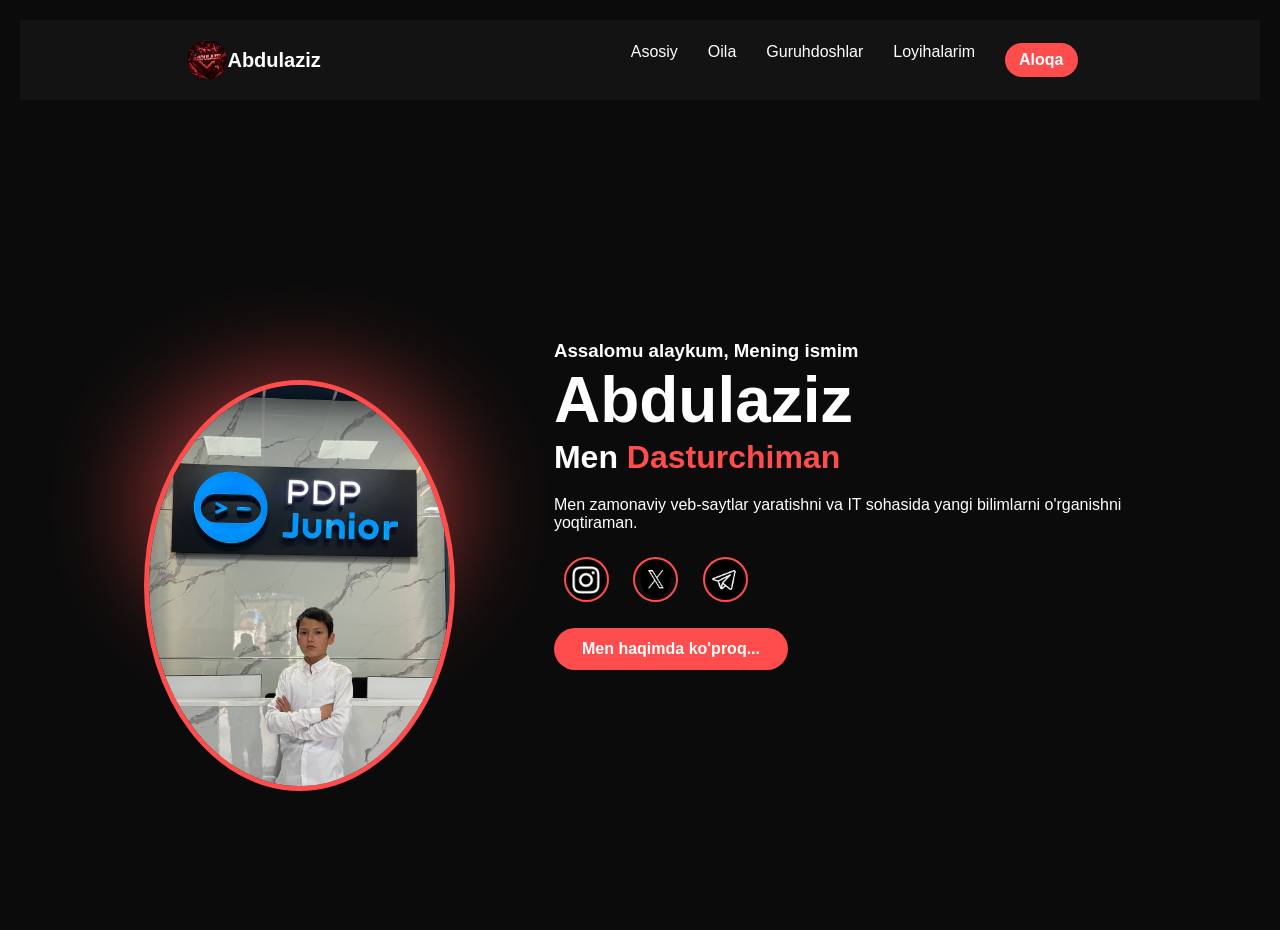
<file: index.html>
<!DOCTYPE html>
<html lang="en">
<head>
    <meta charset="UTF-8">
    <meta name="viewport" content="width=device-width, initial-scale=10">
    <title>Portfolio</title>
    <link rel="stylesheet" href="main.css">
</head>
<body class="dark-theme">

    <header>
    <nav class="navbar">
        <a href="./index.html" class="logo"> <img class="pic-logo" src="./me.png" alt="">Abdulaziz</a>
        <ul class="nav-links">
            <li><a href="#home">Asosiy</a></li> 
            <li><a href="./family.html">Oila</a></li>
            <li><a href="./groupmates.html">Guruhdoshlar</a></li>
            <li><a href="./projects.html">Loyihalarim</a></li>
            <li><label for="modal-toggle" class="navbar-link">Aloqa</label></li>
        </ul>
    </nav>
</header>

<input type="checkbox" id="modal-toggle" class="modal-checkbox">

<div class="modal-overlay">
    <div class="modal-content">
        <label for="modal-toggle" class="close-modal">&times;</label>
        <h3 class="login-title" >Kirish</h3>
        <form action="#">
            <input type="text" placeholder="Foydalanuvchi nomi" class="modal-input">
            <input type="password" placeholder="Parol" class="modal-input">
            <button type="submit" class="btn" style="width: 100%; border: none; cursor: pointer;">Kirish</button>
        </form>
    </div>
</div>

    <main id="home" class="hero">
        <div class="hero-image">
            <div class="circle-bg"></div>
            <img src="./abdulaziz.jpg" alt="Avatar">
        </div>

        <div class="hero-text">
            <h3>Assalomu alaykum, Mening ismim</h3>
            <h1>Abdulaziz</h1>
            <h2>Men <span class="typing">Dasturchiman</span></h2>
            <p>Men zamonaviy veb-saytlar yaratishni va IT sohasida yangi bilimlarni o'rganishni yoqtiraman. </p>
            
            <div class="social-icons">
                <a href="#">
                    <img class="pic-ic" src="./ins.png"alt="">
                </a>
                <a href="#">
                    <img src="./x.png" alt="" class="pic-ic">
                </a>
                <a href="#"> 
                    <img src="./tg.png" alt=""class="pic-ic">
                </a>
            </div>

            <a href="./about.html" class="btn">Men haqimda ko'proq...</a>
        </div>
    </main>
</body> 
</html>
</file>
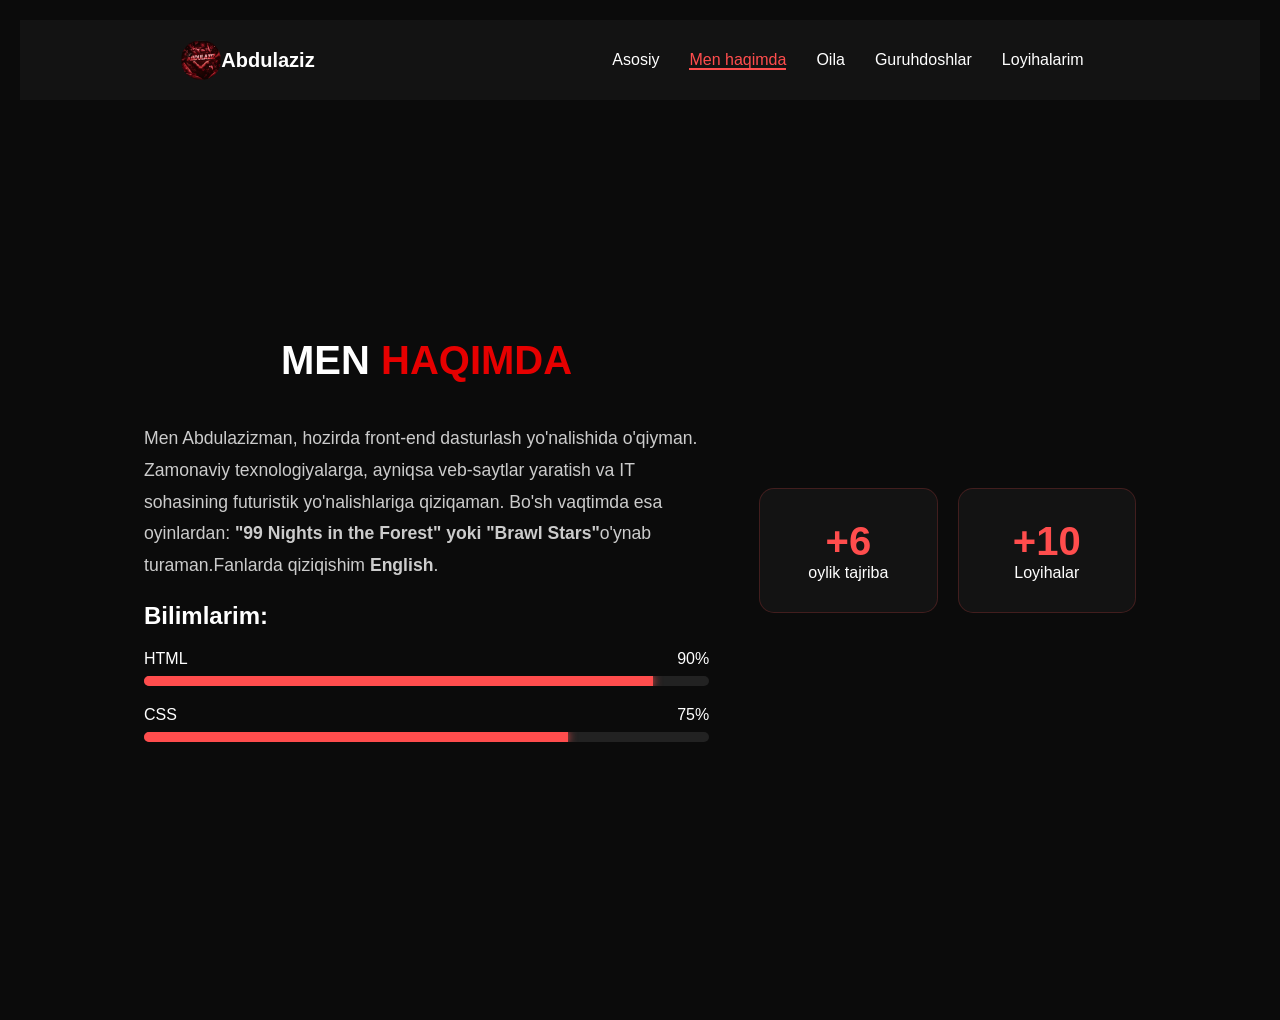
<file: about.html>
<!DOCTYPE html>
<html lang="en">
<head>
    <meta charset="UTF-8">
    <meta name="viewport" content="width=device-width, initial-scale=1.0">
    <title>About</title>
    <link rel="stylesheet" href="main.css">
</head>
<body class="dark-theme">

    <header>
        <nav>
            <a href="./index.html" class="logo"> <img class="pic-logo" src="./me.png" alt="">Abdulaziz</a>
            <ul class="nav-links">
                <li><a href="./index.html">Asosiy</a></li>
                <li><a href="#about" class="active">Men haqimda</a></li>
                <li><a href="./family.html">Oila</a></li>
                <li><a href="./groupmates.html">Guruhdoshlar</a></li>
                <li><a href="./projects.html">Loyihalarim</a></li>
            </ul>
        </nav>
    </header>

    <section id="about" class="about-section">
        <div class="about-container">
            <div class="about-content">
                <h1 class="section-title">Men <span>Haqimda</span></h1>
                <p class="about-text">
                    Men Abdulazizman, hozirda front-end dasturlash yo'nalishida o'qiyman. 
                    Zamonaviy texnologiyalarga, ayniqsa veb-saytlar yaratish va IT sohasining futuristik 
                    yo'nalishlariga qiziqaman. Bo'sh vaqtimda esa oyinlardan: <strong> "99 Nights in the Forest" yoki "Brawl Stars"</strong>o'ynab turaman.Fanlarda qiziqishim <strong>English</strong>.
                    
                </p>

                <div class="skills-container">
                    <h3>Bilimlarim:</h3>
                    <div class="skill-box">
                        <div class="skill-info">
                            <span>HTML</span>
                            <span>90%</span>
                        </div>
                        <div class="skill-bar"><div class="bar-fill" style="width: 90%;"></div></div>
                    </div>

                    <div class="skill-box">
                        <div class="skill-info">
                            <span>CSS</span>
                            <span>75%</span>
                        </div>
                        <div class="skill-bar"><div class="bar-fill" style="width: 75%;"></div></div>
                    </div>

                </div>
            </div>

            <div class="about-stats">
                <div class="stat-card">
                    <h2>+6</h2>
                    <p>oylik tajriba</p>
                </div>
                <div class="stat-card">
                    <h2>+10</h2>
                    <p>Loyihalar</p>
                </div>
            </div>
        </div>
    </section>

</body>
</html>
</file>
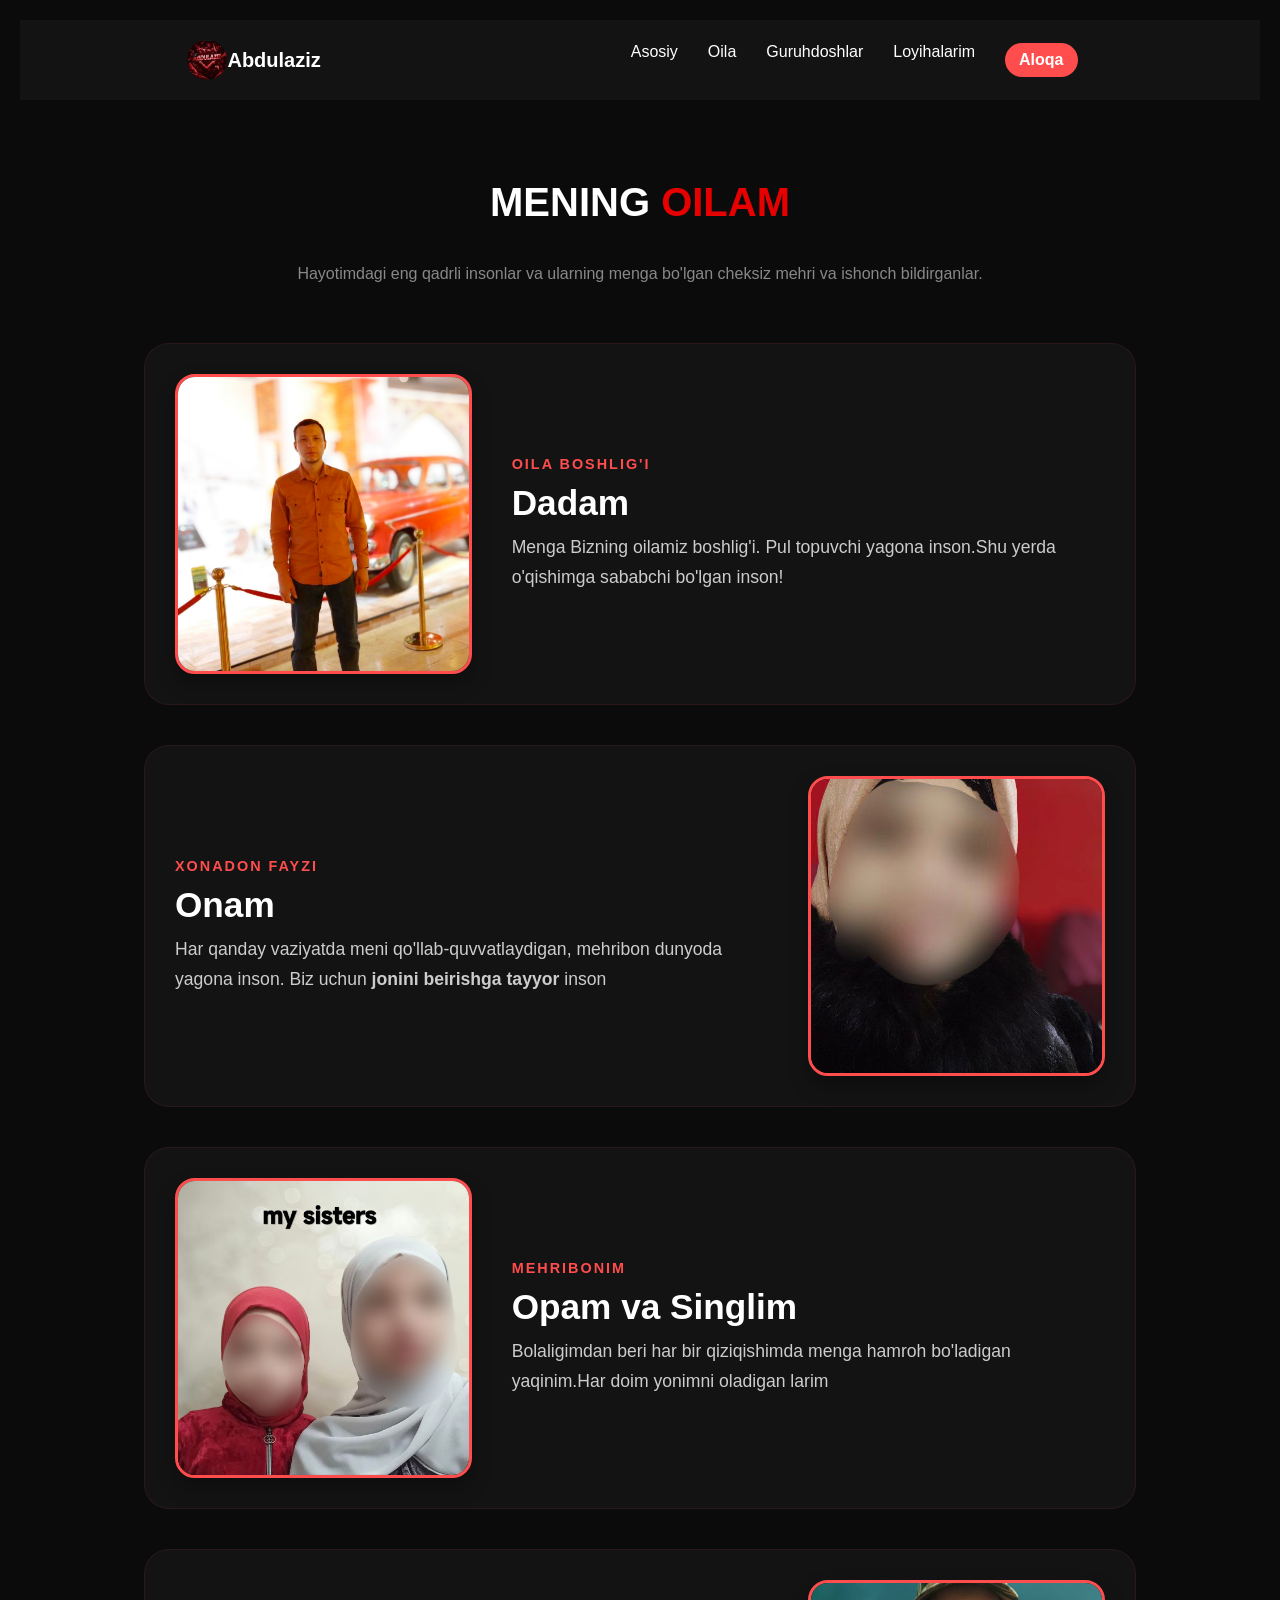
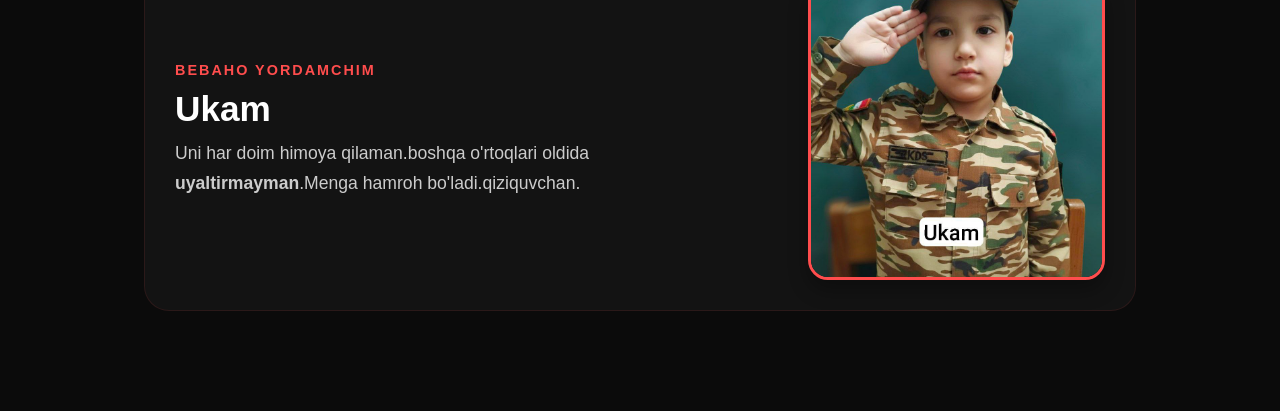
<file: family.html>
<!DOCTYPE html>
<html lang="en">
<head>
  <meta charset="UTF-8">
  <meta name="viewport" content="width=device-width, initial-scale=1.0">
  <title>My family</title>
  <link rel="stylesheet" href="main.css">
</head>
<body class="dark-theme">
  
  <header>
    <nav class="navbar">
        <a href="./index.html" class="logo"> <img class="pic-logo" src="./me.png" alt="">Abdulaziz</a>
        <ul class="nav-links">
            <li><a href="./index.html">Asosiy</a></li> 
            <li><a href="./family.html">Oila</a></li>
            <li><a href="./groupmates.html">Guruhdoshlar</a></li>
            <li><a href="./projects.html">Loyihalarim</a></li>
            <li><label for="modal-toggle" class="navbar-link">Aloqa</label></li>
        </ul>
    </nav>
</header>
    
    <section class="family-page">
      <div class="family-header">
        <h1 class="section-title">Mening <span>Oilam</span></h1>
        <p>Hayotimdagi eng qadrli insonlar va ularning menga bo'lgan cheksiz mehri va ishonch bildirganlar.</p>
      </div>
      
      <div class="family-container">
        <div class="family-member-card">
          <div class="member-img">
            <img src="./family/dad.jpg" alt="Otam">
          </div>
          <div class="member-details">
            <span class="member-role">Oila boshlig'i</span>
            <h3>Dadam</h3>
            <p>Menga Bizning oilamiz boshlig'i. Pul topuvchi yagona inson.Shu yerda o'qishimga sababchi bo'lgan inson!</p>
          </div>
        </div>
        
        <div class="family-member-card">
          <div class="member-img">
            <img src="./family/mom.png" alt="Onam">
          </div>
          <div class="member-details">
            <span class="member-role">Xonadon fayzi</span>
            <h3>Onam</h3>
            <p>Har qanday vaziyatda meni qo'llab-quvvatlaydigan, mehribon dunyoda yagona inson. Biz uchun <strong>jonini beirishga tayyor </strong> inson</p>
          </div>
        </div>
        
        <div class="family-member-card">
          <div class="member-img">
            <img src="./family/sisters.png" alt="Akam/Ukam">
          </div>
          <div class="member-details">
            <span class="member-role">Mehribonim</span>
            <h3>Opam va Singlim</h3>
            <p>Bolaligimdan beri har bir qiziqishimda menga hamroh bo'ladigan yaqinim.Har doim yonimni oladigan larim</p>
          </div>
        </div>
        <div class="family-member-card">
          <div class="member-img">
            <img src="./family/brother.png" alt="">
          </div>
          <div class="member-details">
            <span class="member-role">Bebaho  yordamchim</span>
            <h3>Ukam</h3>
            <p>Uni har doim himoya qilaman.boshqa o'rtoqlari oldida <strong>uyaltirmayman</strong>.Menga hamroh bo'ladi.qiziquvchan.</p>
          </div>
        </div>
        </div>
      </div>
    </div>
  </section>
</body>
</html>
</file>
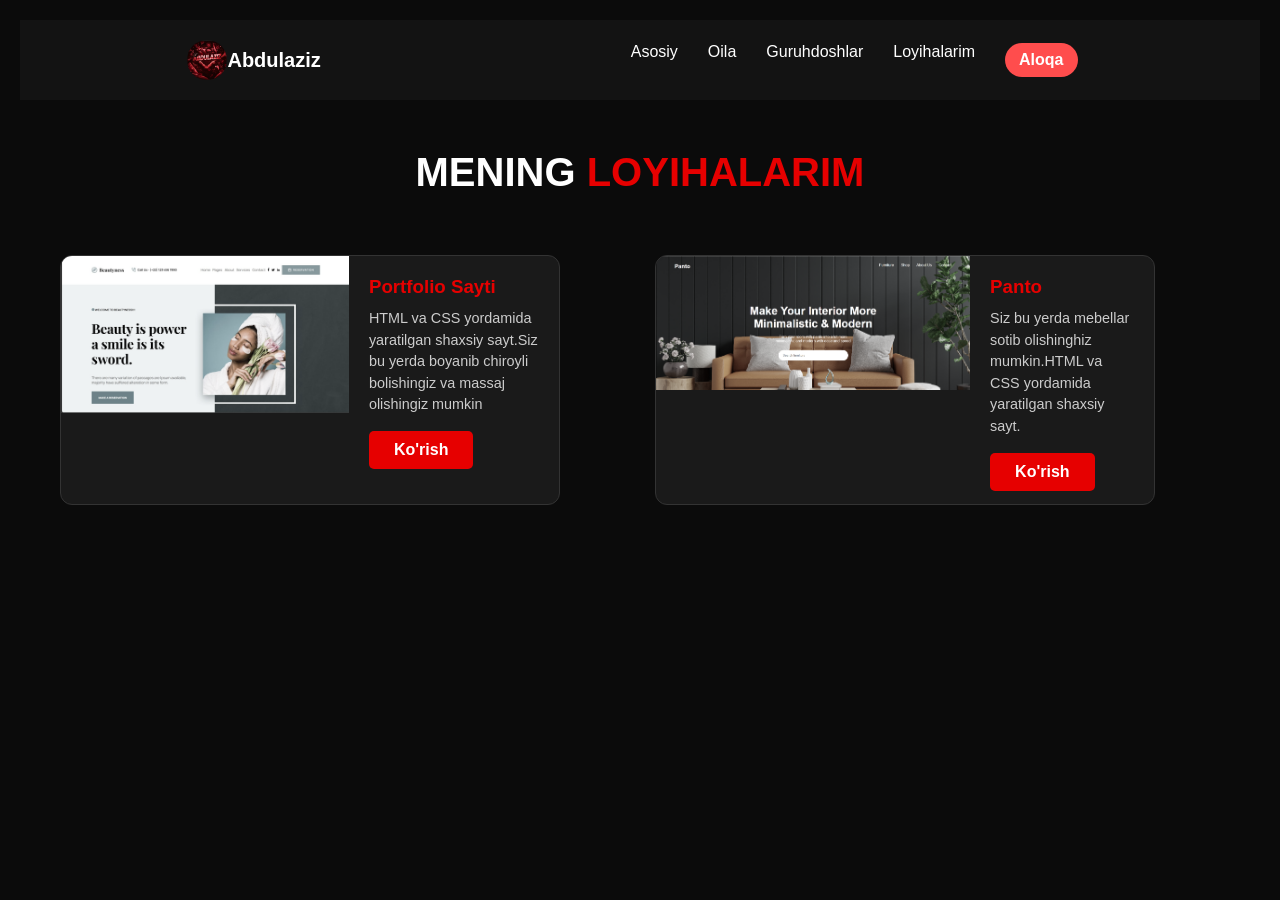
<file: projects.html>
<!DOCTYPE html>
<html lang="en">
<head>
  <meta charset="UTF-8">
  <meta name="viewport" content="width=device-width, initial-scale=1.0">
  <title>Mening Loyihalarim</title>
  <link rel="stylesheet" href="main.css">
</head>
<body>
  
  
  <header>
    <nav class="navbar">
      <a href="./index.html" class="logo"> <img class="pic-logo" src="./me.png" alt="">Abdulaziz</a>
      <ul class="nav-links">
        <li><a href="./index.html">Asosiy</a></li> 
        <li><a href="./family.html">Oila</a></li>
        <li><a href="./groupmates.html">Guruhdoshlar</a></li>
        <li><a href="./projects.html">Loyihalarim</a></li>
        <li><label for="modal-toggle" class="navbar-link">Aloqa</label></li>
      </ul>
    </nav>
  </header>
  
  <section class="projects-section">
    <h2 class="section-title">Mening <span>Loyihalarim</span></h2>
    
    <div class="projects-grid">
      <div class="project-card">
        <div class="project-img">
          <img src="./prfile/salon.png" alt="Loyiha rasmi">
        </div>
        <div class="project-info">
          <h3>Portfolio Sayti</h3>
          <p>HTML va CSS yordamida yaratilgan shaxsiy sayt.Siz bu yerda boyanib chiroyli bolishingiz va massaj olishingiz mumkin</p>
          <a href="#" class="btn-more">Ko'rish</a>
        </div>
      </div>
      <div class="projects-grid">
        <div class="project-card">
          <div class="project-img">
            <img src="./prfile/panto.png" alt="Loyiha rasmi">
          </div>
          <div class="project-info">
            <h3>Panto</h3>
            <p>Siz bu yerda mebellar sotib olishinghiz mumkin.HTML va CSS yordamida yaratilgan shaxsiy sayt. </p>
            <a href="https://panto-by-abdulaziz.netlify.app/" class="btn-more">Ko'rish</a>
          </div>
        </div>
      </section>
      
    </body>
    </html>
</file>
<file: main.css>
:root {
    --bg-color: #080808;
    --second-bg-color: #131313;
    --text-color: white;
    --main-color: #ff4d4d;
}
* {
  box-sizing: border-box;
}

body {
  margin: 0;
 
}

img {
  display: block;
}

.container {
  max-width: 1240px;
  width: 100%;
  margin-inline: auto;
  padding-inline: 20px;
}

.light-theme {
    --bg-color: #f4f4f4;
    --second-bg-color: #ffffff;
    --text-color: #080808;
    --main-color: #d32f2f;
}
 
.logo {
    display: inline-block;
    text-decoration-line: none;
    color: #ffffff;
    font-weight: 700;
    font-size: 20px;
    align-items: center;
    display: flex;
}
.pic-logo {
    border-radius: 50%;
    width: 40px;
    height: 40px;
}
* {
    margin: 0;
    padding: 0;
    box-sizing: border-box;
    font-family: 'Poppins', sans-serif;
    transition: all 0.4s ease;
}

body {
    background: var(--bg-color);
    color: var(--text-color);
}

nav {
    display: flex;
    justify-content: space-around;
    align-items: center;
    padding: 20px;
    background: var(--second-bg-color);
}

.nav-links {
    display: flex;
    list-style: none;
}

.nav-links li { margin: 0 15px; }

.nav-links a {
    text-decoration: none;
    color: var(--text-color);
    font-weight: 500;
}

.nav-links a:hover { color: var(--main-color); }

#theme-toggle {

    color: var(--main-color);
}
.list-l {
    list-style-type: none;
}


.hero {
    display: flex;
    justify-content: space-between;
    align-items: center;
    height: 90vh;
    gap: 10%;
    padding: 0 10%;
}

.hero-image {
    position: relative;
    width: 350px;
    height: 250px;
}

.circle-bg {
    position: absolute;
    width: 100%;
    height: 100%;
    background: var(--main-color);
    border-radius: 50%;
    z-index: -1;
    filter: blur(50px);
    opacity: 0.6;
    animation: pulse 3s infinite;
}

.hero-image img {
    width: 100%;
    border-radius: 50%;
    border: 5px solid var(--main-color);
}

.hero-text h1 { font-size: 4rem; line-height: 1.2; }
.hero-text h2 { font-size: 2rem; margin-bottom: 20px; }
.hero-text span { color: var(--main-color); }

.social-icons { margin: 25px 0; }

.social-icons a {
    display: inline-flex;
    justify-content: center;
    align-items: center;
    width: 45px;
    height: 45px;
    background: transparent;
    border: 2px solid var(--main-color);
    border-radius: 50%;
    color: var(--main-color);
    margin: 0 10px;
    font-size: 1.2rem;
}

.social-icons a:hover {
    background: var(--main-color);
    color: white;
    box-shadow: 0 0 20px var(--main-color);
}

.btn {
    display: inline-block;
    padding: 12px 28px;
    background: var(--main-color);
    border-radius: 40px;
    color: white;
    text-decoration: none;
    font-weight: 600;
}
.pic-ic {
  border-radius: 50%;
  width:38px;
  height: 38px;
}


@keyframes pulse {
    0% { transform: scale(1); }
    50% { transform: scale(1.1); }
    100% { transform: scale(1); }
}



.modal-checkbox {
    display: none;
}


.modal-overlay {
    position: fixed;
    top: 0;
    left: 0;
    width: 100%;
    height: 100%;
    background: rgba(0, 0, 0, 0.85);
    backdrop-filter: blur(10px);
    display: flex;
    justify-content: center;
    align-items: center;
    z-index: 2000;
    
   
    visibility: hidden;
    opacity: 0;
    transition: all 0.4s ease-in-out;
}

.modal-checkbox:checked ~ .modal-overlay {
    visibility: visible;
    opacity: 1;
}


.modal-content {
    background: rgba(20, 20, 20, 0.8);
    padding: 40px;
    border-radius: 15px;
    border: 1px solid rgba(255, 0, 76, 0.3);
    width: 320px;
    position: relative;
    transform: scale(0.8);
    transition: 0.4s ease;
    text-align: center;
}
.navabar{

position: sticky;

}

.navbar-link{
     display: inline-block;
    padding: 8px 14px;
    background: var(--main-color);
    border-radius: 40px;
    color: white;
    text-decoration: none;
    font-weight: 600;
}

.modal-checkbox:checked ~ .modal-overlay .modal-content {
    transform: scale(1);
}


.close-modal {
    position: absolute;
    top: 10px;
    right: 15px;
    font-size: 25px;
    color: white;
    cursor: pointer;
}

.close-modal:hover {
    color: #ff004c;
}

.login-title {

color: #ffffff;

}

.modal-input {
    width: 100%;
    padding: 12px;
    margin: 10px 0;
    background: rgba(255, 255, 255, 0.05);
    border: 1px solid rgba(255, 255, 255, 0.1);
    color: white;
    border-radius: 5px;
    outline: none;
}

.modal-input:focus {
    border-color: #ff004c;
}

.login-title {
    font-size: 1.5rem;
    font-weight: 600;
}

.modal-content .btn:hover {
    box-shadow: 0 0 15px var(--main-color);
    transform: translateY(-2px);
}






/* about */


.about-section {
    padding: 100px 10%;
    min-height: 100vh;
    display: flex;
    align-items: center;
}

.about-container {
    display: grid;
    grid-template-columns: 1.5fr 1fr;
    gap: 50px;
    align-items: center;
}

.section-title span {
    color: var(--main-color);
}

.about-text {
    font-size: 1.1rem;
    line-height: 1.8;
    margin: 20px 0;
    color: #ccc;
}


.skills-container h3 {
    margin-bottom: 20px;
    font-size: 1.5rem;
}

.skill-box {
    margin-bottom: 20px;
}

.skill-info {
    display: flex;
    justify-content: space-between;
    margin-bottom: 8px;
}

.skill-bar {
    width: 100%;
    height: 10px;
    background: #222;
    border-radius: 10px;
    overflow: hidden;
}

.bar-fill {
    height: 100%;
    background: var(--main-color);
    box-shadow: 0 0 10px var(--main-color);
}


.about-stats {
    display: grid;
    grid-template-columns: 1fr 1fr;
    gap: 20px;
}

.stat-card {
    background: var(--second-bg-color);
    padding: 30px;
    border-radius: 15px;
    text-align: center;
    border: 1px solid rgba(255, 77, 77, 0.2);
    transition: 0.4s;
}

.stat-card:hover {
    border-color: var(--main-color);
    transform: translateY(-10px);
}

.stat-card h2 {
    color: var(--main-color);   
    font-size: 2.5rem;
}


.nav-links a.active {
    color: var(--main-color);
    border-bottom: 2px solid var(--main-color);
}



/* family */



.family-page {
    padding: 80px 10%;
    min-height: 100vh;
}

.family-header {
    text-align: center;
    margin-bottom: 60px;
}

.family-header p {
    color: #888;
    margin-top: 10px;
}

.family-container {
    display: flex;
    flex-direction: column;
    gap: 40px;
}

.family-member-card {
    display: flex;
    align-items: center;
    background: var(--second-bg-color);
    border-radius: 25px;
    padding: 30px;
    gap: 40px;
    border: 1px solid rgba(255, 77, 77, 0.1);
    transition: 0.5s;
}

.family-member-card:nth-child(even) {
    flex-direction: row-reverse;
}

.member-img {
    flex: 1;
    max-width: 300px;
    height: 300px;
}

.member-img img {
    width: 100%;
    height: 100%;
    object-fit: cover;
    border-radius: 20px;
    border: 3px solid var(--main-color);
    box-shadow: 0 10px 20px rgba(0, 0, 0, 0.3);
}

.member-details {
    flex: 2;
}

.member-role {
    color: var(--main-color);
    font-size: 0.9rem;
    font-weight: 600;
    text-transform: uppercase;
    letter-spacing: 2px;
}

.member-details h3 {
    font-size: 2.2rem;
    margin: 10px 0;
}

.member-details p {
    color: #ccc;
    font-size: 1.1rem;
    line-height: 1.7;
}

.family-member-card:hover {
    transform: scale(1.02);
    border-color: var(--main-color);
    box-shadow: 0 0 30px rgba(255, 77, 77, 0.15);
}




/* groupmates */



.group-section {
    padding: 100px 0;
    overflow: hidden;
    text-align: center;
}


.slider {
    margin-top: 50px;
    width: 100%;
    overflow: hidden;
    position: relative;
}


.slide-track {
    display: flex;
    width: calc(300px * 8); 
    animation: scroll 20s linear infinite;
}

.slide-track:hover {
    animation-play-state: paused;
}

@keyframes scroll {
    0% { transform: translateX(0); }
    100% { transform: translateX(calc(-300px * 4)); } 
}

.group-card {
    width: 260px;
    height: 300px;
    background: var(--second-bg-color);
    margin: 20px;
    padding: 30px;
    border-radius: 20px;
    border: 1px solid rgba(255, 77, 77, 0.1);
    transition: 0.4s;
    flex-shrink: 0;
}

.group-card img {
    width: 120px;
    height: 120px;
    border-radius: 50%;
    object-fit: cover;
    margin-bottom: 15px;
    border: 3px solid var(--main-color);
    box-shadow: 0 0 15px var(--main-color);
}

.group-card h3 {
    font-size: 1.4rem;
    color: white;
}

.group-card p {
    color: var(--main-color);
    font-size: 0.9rem;
    margin-top: 5px;
}

.group-card:hover {
    transform: scale(1.1) rotate(3deg);
    background: rgba(255, 77, 77, 0.05);
    border-color: var(--main-color);
    box-shadow: 0 10px 40px rgba(255, 77, 77, 0.2);
}

.group-section::before {
    content: '';
    position: absolute;
    width: 100%;
    height: 100%;
    background: radial-gradient(circle, rgba(255,77,77,0.05) 0%, transparent 70%);
    top: 0;
    left: 0;
    z-index: -1;
}




/* project */






body {
    background-color: #0b0b0b; 
    color: #ffffff;
    font-family: 'Segoe UI', Tahoma, Geneva, Verdana, sans-serif;
    margin: 0;
    padding: 20px;
}

.projects-section {
    max-width: 1200px;
    margin: 0 auto;
    padding: 50px 20px;
}

.section-title {
    text-align: center;
    font-size: 2.5rem;
    margin-bottom: 40px;
    text-transform: uppercase;
}

.section-title span {
    color: #e60000; 
}


.projects-grid {
    display: grid;
    grid-template-columns: repeat(auto-fit, minmax(300px, 1fr));
    gap: 30px;
}


.project-card {
    display: flex;
    width: 500px;
    height:250px;
    background-color: #1a1a1a; 
    border: 1px solid #333;
    border-radius: 12px;
    overflow: hidden;
    transition: transform 0.3s ease, border-color 0.3s ease;
    margin-block: 20px;
}

.project-card:hover {
    transform: translateY(-10px);
    border-color: #e60000;
    box-shadow: 0 10px 20px rgba(230, 0, 0, 0.2);
}

.project-img img {
    width: 100%;
    height: auto;
    display: block;
    filter: grayscale(50%); 
    transition: 0.3s;
}

.project-card:hover .project-img img {
    filter: grayscale(0%);
}

.project-info {
    padding: 20px;
}

.project-info h3 {
    margin: 0 0 10px 0;
    color: #e60000;
}

.project-info p {
    font-size: 0.9rem;
    color: #ccc;
    line-height: 1.5;
}


.btn-more {
    display: inline-block;
    margin-top: 15px;
    padding: 10px 25px;
    background-color: #e60000;
    color: white;
    text-decoration: none;
    border-radius: 5px;
    font-weight: bold;
    transition: background-image 0.3s;
}

.btn-more:hover {
    background-color: #b30000;
}
</file>
